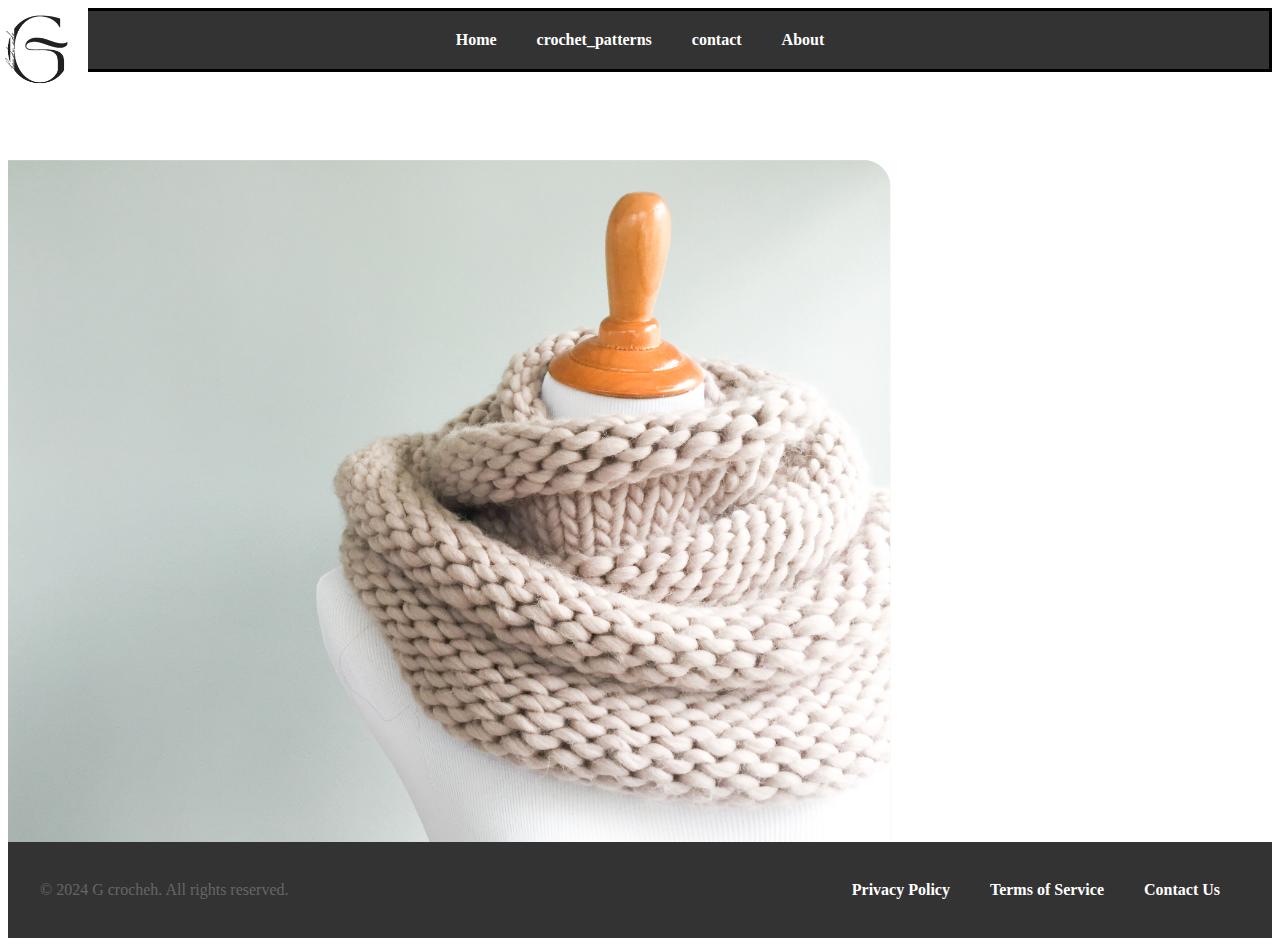
<file: index.html>
<!DOCTYPE html>
<html lang="en">
<head>
    <meta charset="UTF-8">
    <meta name="viewport" content="width=device-width, initial-scale=1.0">
    <title>Hand_Made</title>
    <link rel="stylesheet" href="Css\style.css">
    <script  type="text/javascript"  src="action.js"></script>
</head>
<body>
    <nav class="centered-nav">
        <ul>
          <li><a href="index.html">Home</a></li>
          <li><a href="crochet_patterns.html">crochet_patterns</a></li>
          <li><a href="contact.html">contact</a></li>
          <li><a href="about.html">About</a></li>
         
          
        </ul>
      </nav>
    <header>
       <div class="logo">
        <img src="image\logo.png" alt="Hand_Made" >
       </div>
       <!-- <div class="home">
        <img src="image\home.png" alt="Hand_Made" >

        <div class="home_p">Welcome to Crosheh, your go-to destination for handmade crafts and unique creations. Explore our collection of carefully crafted items, each telling a story of creativity and passion. Whether you're a maker or a connoisseur of handmade goods, 
          Crosheh is the place to discover and celebrate the beauty of craftsmanship.</div>
       </div> -->
       <div class="home">
        
        <img src="image\home.png" alt="Hand_Made">
    </div>
    <div class="content">
    
      
  </div>

  <footer>
      <div class="footer-content">
          <p>&copy; 2024 G crocheh. All rights reserved.</p>
          <ul>
              <li><a href="#">Privacy Policy</a></li>
              <li><a href="#">Terms of Service</a></li>
              <li><a href="#">Contact Us</a></li>
          </ul>
      </div>
  </footer>
      

         
    </header> 

    
</body>
</html>
</file>
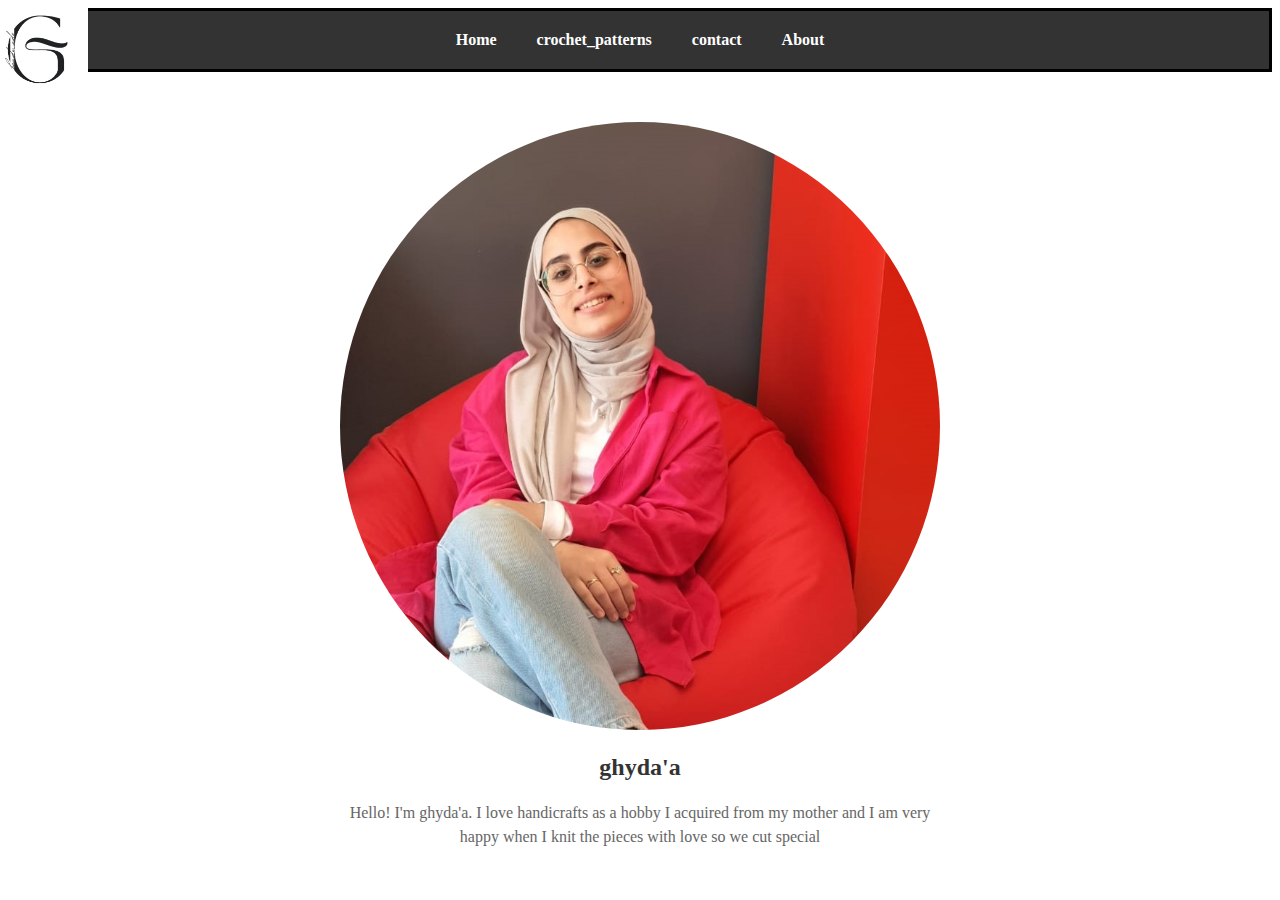
<file: about.html>
<!DOCTYPE html>
<html lang="en">
<head>
    <meta charset="UTF-8">
    <meta name="viewport" content="width=device-width, initial-scale=1.0">
    <link rel="stylesheet" href="Css\style.css">
    <title>About Me</title>
</head>
<body>
    <nav class="centered-nav">
        <ul>
        <li><a href="index.html">Home</a></li>
          <li><a href="crochet_patterns.html">crochet_patterns</a></li>
          <li><a href="contact.html">contact</a></li>
          <li><a href="about.html">About</a></li>
          
        </ul>
      </nav>
    <header>
    <div class="logo">
        <img src="image\logo.png" alt="Hand_Made" >
       </div>

    <div class="about-me-section">
        <img src="image\about.jpeg" alt="ghyda'a">
        <div class="description">
            <h2>ghyda'a</h2>
            <p>
                Hello! I'm ghyda'a. I love handicrafts as a hobby I acquired 
                from my mother and I am very happy when I knit the pieces with love so we cut special
            </p>
        </div>
    </div>

</body>
</html>
</file>
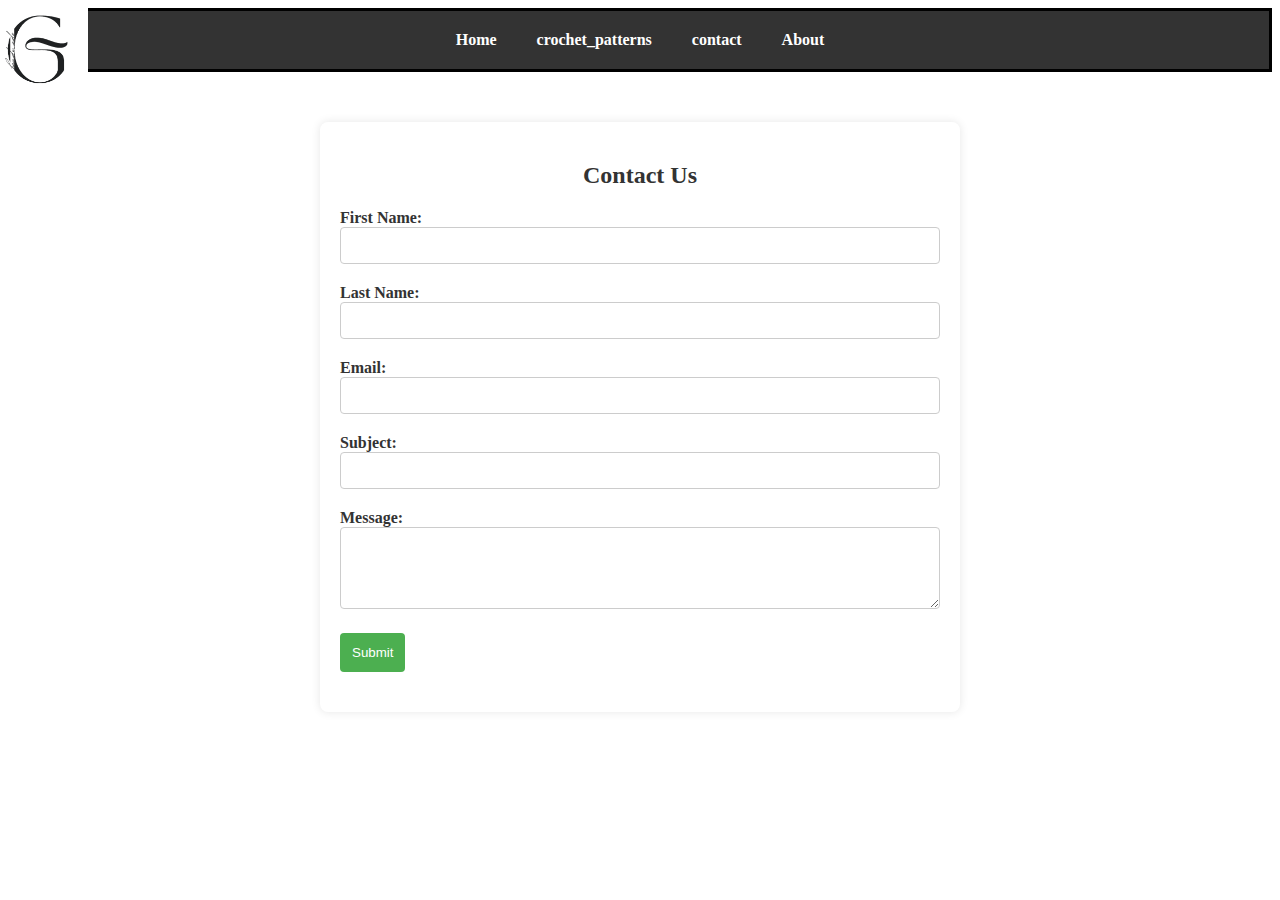
<file: contact.html>
<!DOCTYPE html>
<html lang="en">
<head>
    <meta charset="UTF-8">
    <meta name="viewport" content="width=device-width, initial-scale=1.0">
    <link rel="stylesheet" href="Css\style.css">
    
    <title>Contact Us</title>
</head>
<body>
    <nav class="centered-nav">
        <ul>
        <li><a href="index.html">Home</a></li>
          <li><a href="crochet_patterns.html">crochet_patterns</a></li>
          <li><a href="contact.html">contact</a></li>
          <li><a href="about.html">About</a></li>
          
        </ul>
      </nav>
    <header>
    <div class="logo">
        <img src="image\logo.png" alt="Hand_Made" >
       </div>

    <div class="contact-form">
        <h2>Contact Us</h2>
        <form action="#" method="post">
            <div class="form-group">
                <label for="firstName">First Name:</label>
                <input type="text" id="firstName" name="firstName" required>
            </div>
            <div class="form-group">
                <label for="lastName">Last Name:</label>
                <input type="text" id="lastName" name="lastName" required>
            </div>
            <div class="form-group">
                <label for="email">Email:</label>
                <input type="email" id="email" name="email" required>
            </div>
            <div class="form-group">
                <label for="subject">Subject:</label>
                <input type="text" id="subject" name="subject" required>
            </div>
            <div class="form-group">
                <label for="message">Message:</label>
                <textarea id="message" name="message" rows="4" required></textarea>
            </div>
            <div class="form-group">
                <button type="submit">Submit</button>
            </div>
        </form>
    </div>

</body>

</html>
</file>
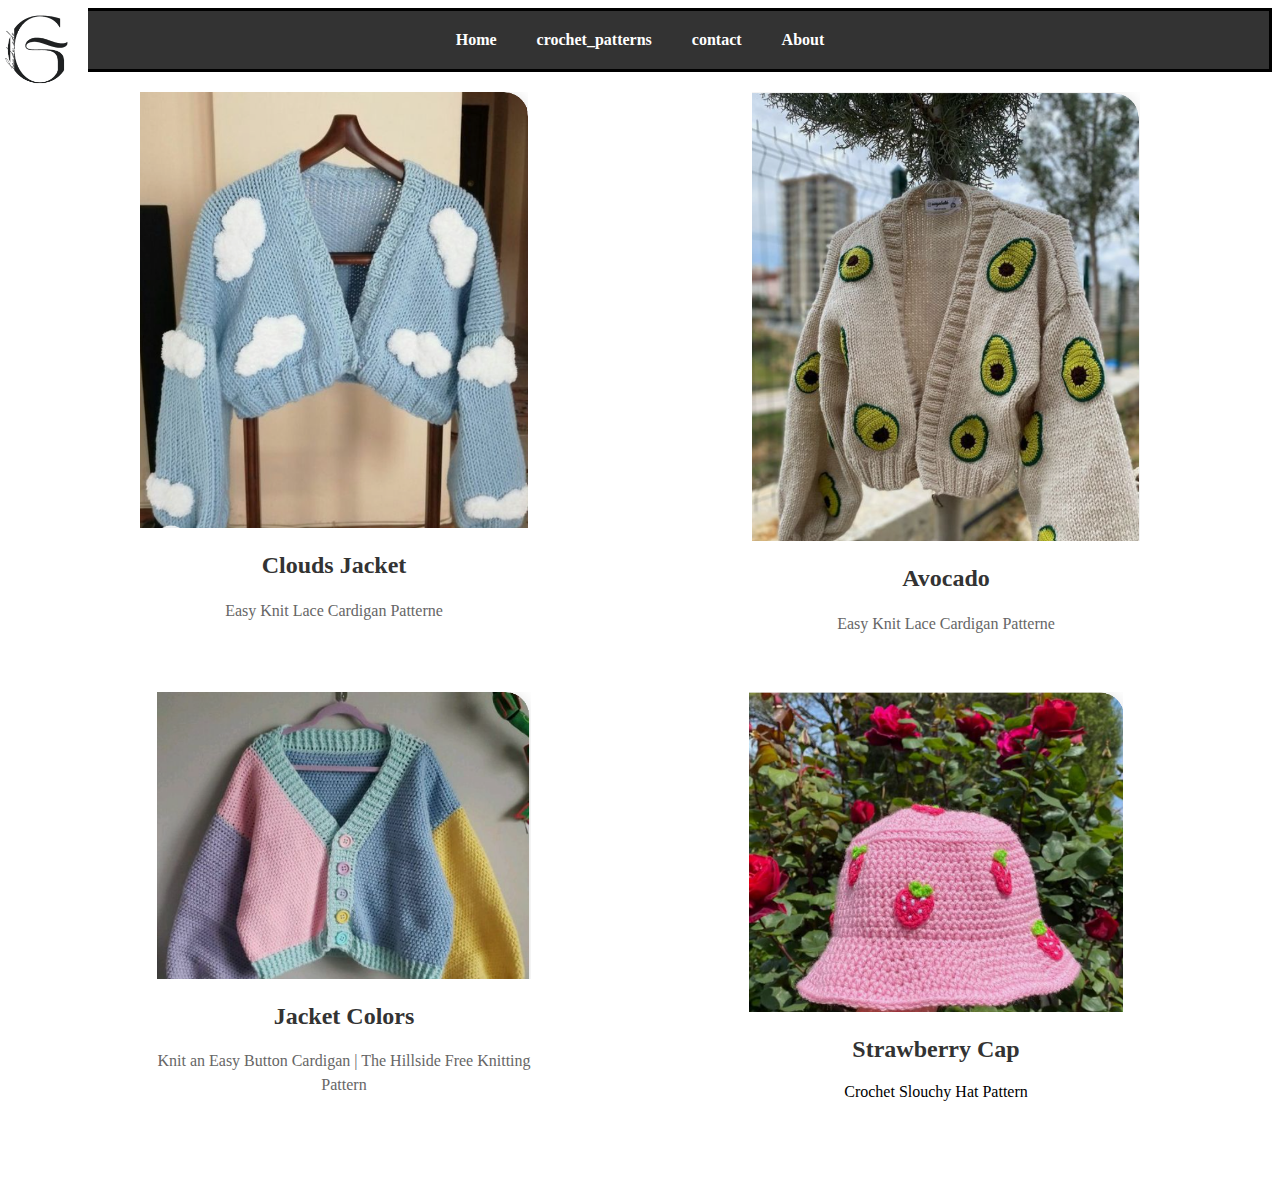
<file: crochet_patterns.html>
<!DOCTYPE html>
<html lang="en">
<head>
    <meta charset="UTF-8">
    <meta name="viewport" content="width=device-width, initial-scale=1.0">
    <title>Document</title>
    <link rel="stylesheet" href="Css\style.css">
    
    <script src="action.js"></script>
</head>
<body>
    <nav class="centered-nav">
        <ul>
        <li><a href="index.html">Home</a></li>
          <li><a href="crochet_patterns.html">crochet_patterns</a></li>
          <li><a href="contact.html">contact</a></li>
          <li><a href="about.html">About</a></li>
          
        </ul>
      </nav>
    <header>
    <div class="logo">
        <img src="image\logo.png" alt="Hand_Made" >
       </div>

     <div class="gallery">
        <div class="gallery-item" onmouseover="handleMouseOver(this)" onmouseout="handleMouseOut(this)">
            <img src="image\product_1.png" alt="Image 1">
            <div class="description">
                <h2>Clouds Jacket</h2>
                <p>Easy Knit Lace Cardigan Patterne</p>
            </div>
        </div>
        
        <div class="gallery-item" onmouseover="handleMouseOver(this)" onmouseout="handleMouseOut(this)">
            <img src="image\product_2.png" alt="Image 2">
            <div class="description">
                <h2>Avocado</h2>
                <p>Easy Knit Lace Cardigan Patterne</p>
            </div>
    
        </div>
        <div class="gallery1">
            <div class="gallery-item1"  onmouseover="handleMouseOver(this)" onmouseout="handleMouseOut(this)">
                <img src="image\product_3.png" alt="Image 1">
                <div class="description">
                    <h2>Jacket Colors</h2>
                    <p>Knit an Easy Button Cardigan | The Hillside Free Knitting Pattern</p>
                </div>
            </div>
            
            <div class="gallery-item1" onmouseover="handleMouseOver(this)" onmouseout="handleMouseOut(this)">
                <img src="image\product_4.png" alt="Image 2">
                <div class="description">
                    <h2>Strawberry Cap</h2>
                    <p></p>Crochet Slouchy Hat Pattern
                </div>
         
      
        </div>
     
</body>
</html>
</file>
